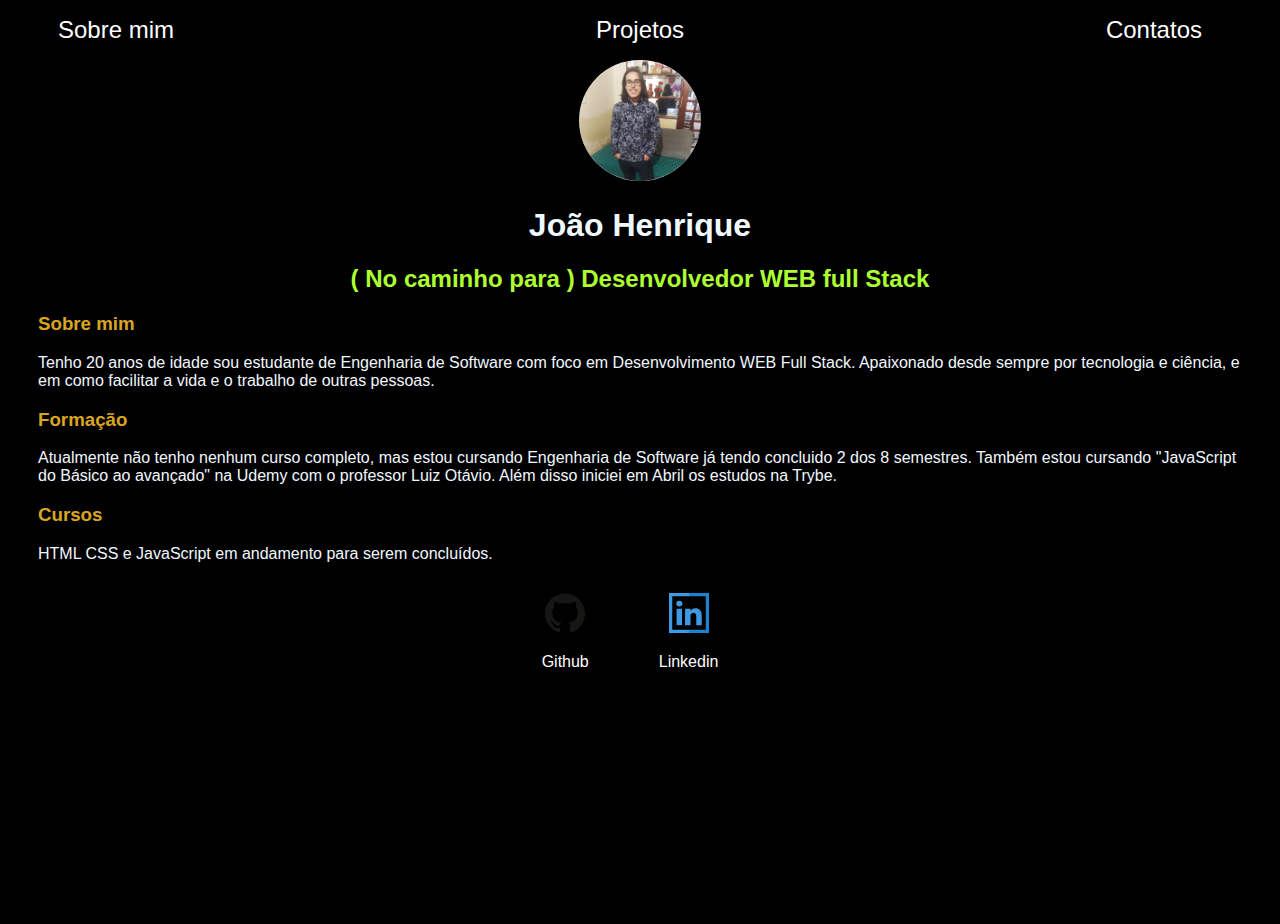
<file: index.html>
<!DOCTYPE html>
<html lang="en">
<head>
    <meta charset="UTF-8">
    <meta http-equiv="X-UA-Compatible" content="IE=edge">
    <meta name="viewport" content="width=device-width, initial-scale=1.0">
    <title>João Henrique</title>

    <link rel="stylesheet" href="style.css">
</head>
<body>
    <section id="section-1">
        <nav>
            <ul>
                <li>
                    <a href="./index.html">Sobre mim</a>
                </li>
            
                <li>    
                    <a target="_blank" href="./projetos.html">Projetos</a>
                </li>

                <li>
                    <a target="_blank" href="./contatos.html">Contatos</a>
                </li>
            </ul>
        </nav>

        <header>
            <div class="div-img">
                <img class="minhafoto" src="./imgs/eu-foto-redonda (1).png" alt="Foto João"></img>
            </div>

            <h1>João Henrique</h1>
            <h2>( No caminho para ) Desenvolvedor WEB full Stack</h2>
    
        </header>

        <main>
            <section>
                <h3>Sobre mim</h3>
                <p>
                Tenho 20 anos de idade sou estudante de Engenharia de Software 
                com foco em Desenvolvimento WEB Full Stack.
                Apaixonado desde sempre por tecnologia e ciência, e em como facilitar
                a vida e o trabalho de outras pessoas.
                </p>

            </section>

            <section>
                <h3>Formação</h3>
                <p>
                Atualmente não tenho nenhum curso completo, mas estou cursando Engenharia de Software já tendo concluido 
                2 dos 8 semestres.
                Também estou cursando "JavaScript do Básico ao avançado" na Udemy com o professor Luiz Otávio.
                Além disso iniciei em Abril os estudos na Trybe.
                </p>
                
            </section>

            <section>
                <h3>Cursos</h3>
                <p>
                HTML CSS e JavaScript em andamento para serem concluídos.
                </p>

            </section>

        </main>

        <footer>
            <div class="div-do-footer"> 
                <a target="_blank" href="https://github.com/Joao-Henriq">
                    <img src="./imgs/github.svg" ></img>
                    <p>Github</p>
                </a>

                <a target="_blank" href="https://www.linkedin.com/in/jo%C3%A3o-henrique-04134a209/">
                    <img src="./imgs/Linkedin.svg"></img>
                    <p>Linkedin</p>
                </a>
            </div>
        </footer>
    </section>
</body>
</html>
</file>
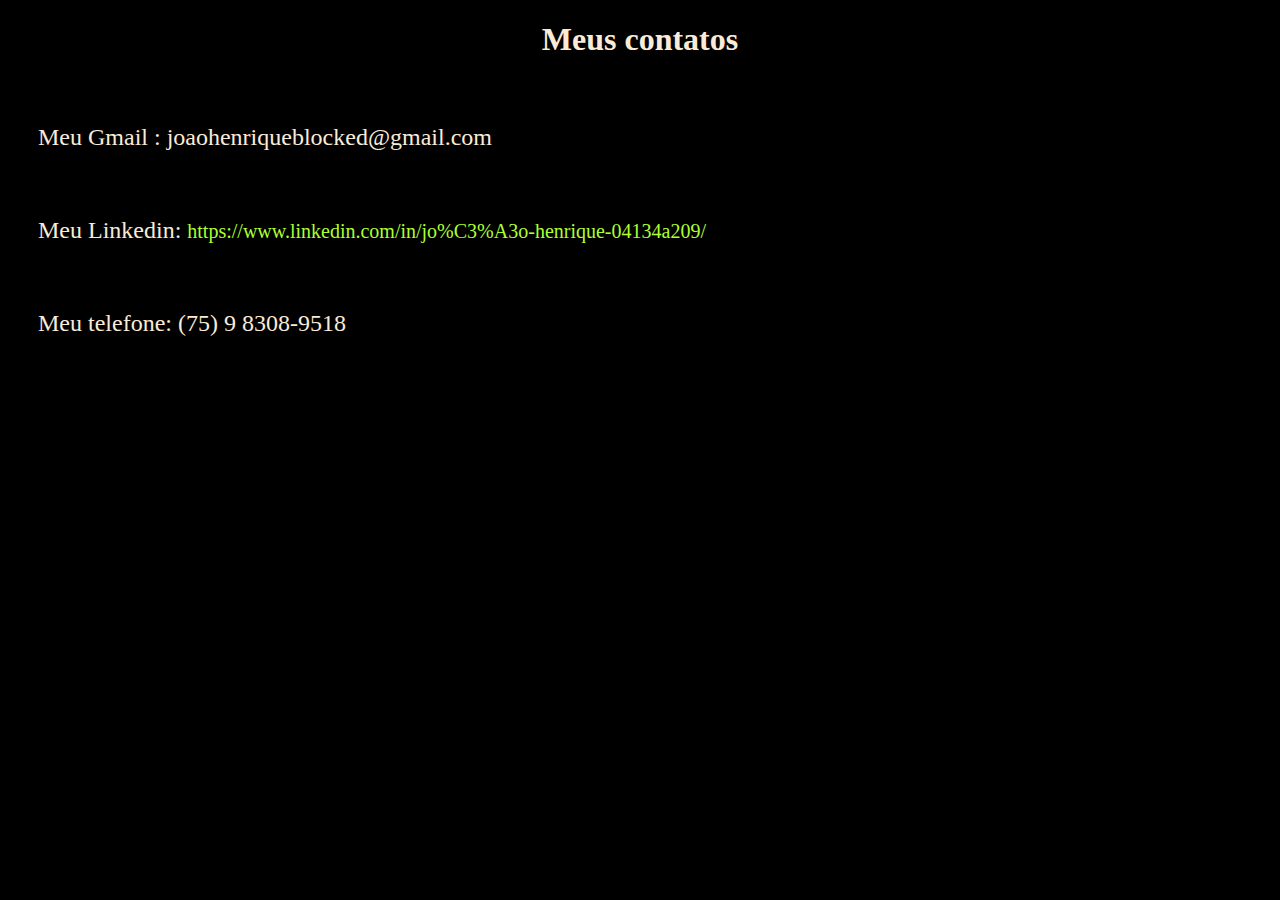
<file: contatos.html>
<!DOCTYPE html>
<html lang="en">
<head>
    <meta charset="UTF-8">
    <meta http-equiv="X-UA-Compatible" content="IE=edge">
    <meta name="viewport" content="width=device-width, initial-scale=1.0">
    <title>Meus Contatos</title>
    <style>
        *{
            padding: 0px 0px 0px 0px;
            background-color: black;
        }

        h1{
            text-align: center;
            color: antiquewhite;
        }
        
        .div-contatos{
            color: antiquewhite;
            padding:20px;
            margin: 10px;
        }
        a{
            list-style: none;
            color:greenyellow;
            text-decoration: none;
            font-size: 20px;
        }
        p{
            font-size: 24px;
        }
        

    </style>
</head>
<body>
    <h1>Meus contatos</h1>
    <div class="div-contatos">

            <p>Meu Gmail : joaohenriqueblocked@gmail.com</p>
            <img>
            <p>Meu Linkedin: <a target="_blank" href="https://www.linkedin.com/in/jo%C3%A3o-henrique-04134a209/">
                https://www.linkedin.com/in/jo%C3%A3o-henrique-04134a209/</a></p>
            <img>
            <p>Meu telefone: (75) 9 8308-9518</p>
            <img>

    </div>
</body>
</html>
</file>
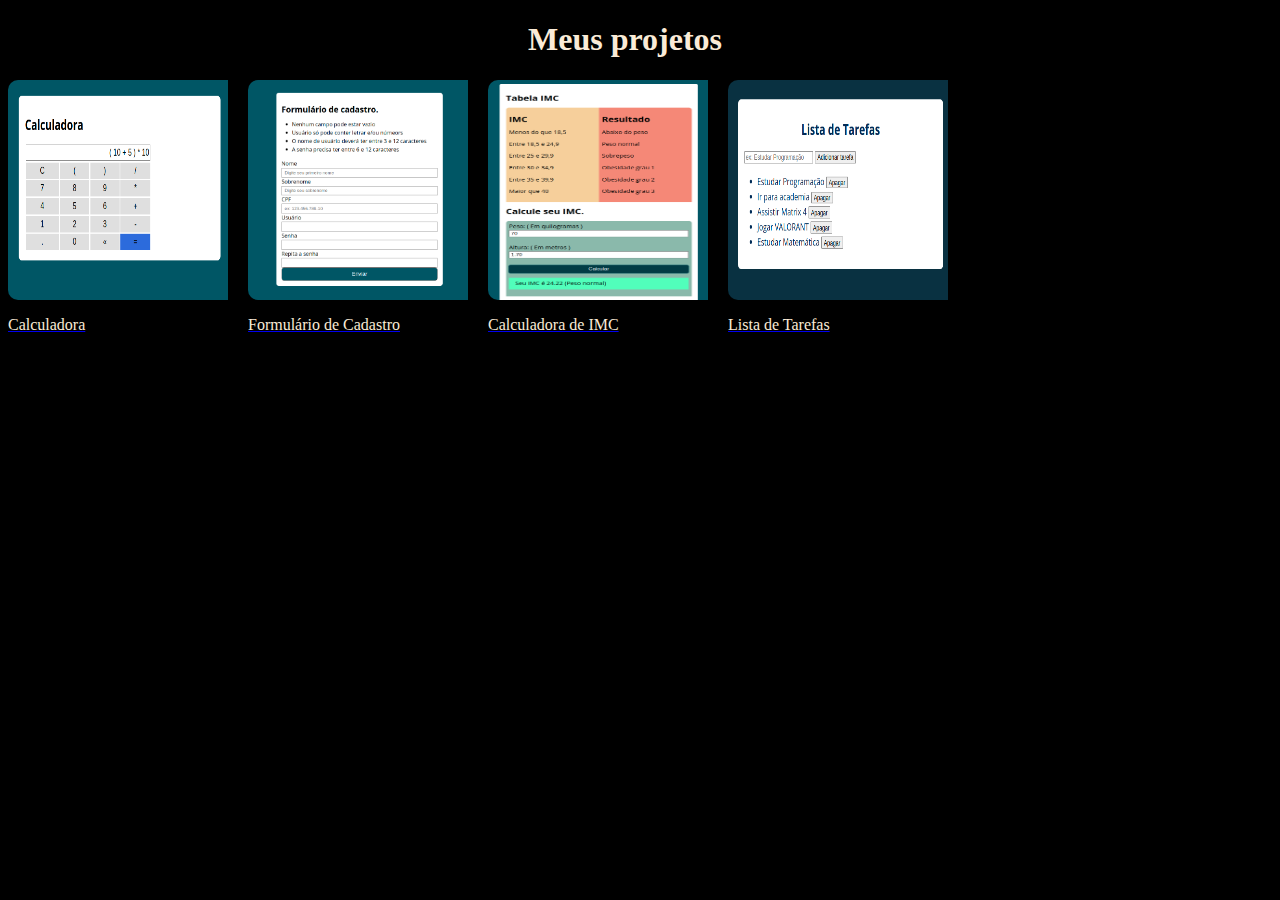
<file: projetos.html>
<!DOCTYPE html>
<html lang="en">
<head>
    <meta charset="UTF-8">
    <meta http-equiv="X-UA-Compatible" content="IE=edge">
    <meta name="viewport" content="width=device-width, initial-scale=1.0">
    <title>Document</title>
    <link rel="stylesheet" href="styleProjetos.css">
</head>
<body>
    <h1>
        Meus projetos
    </h1>

    <section class="flex">
        <div>
            <a target="_blank" href="./Calculadora-/Calculadora.html">
                <img src="./imgs/Calculadora.png" ></img>
                <p>Calculadora</p>
            </a>
        </div>

        <div>
            <a target="_blank" href="./ValidandoFormul__rio/Validando Formulario.html">
                <img src="./imgs/Formul├бrio-De-Cadastro.png" ></img>
                <p>Formulário de Cadastro</p>
            </a>
        </div>

        <div>
            <a target="_blank" href="https://mdimc.herokuapp.com/">
                <img src="./imgs/IMC-Calculator.png" ></img>
                <p>Calculadora de IMC</p>
            </a>
        </div>

        <div>
            <a  target="_blank" href="./To-Do-List/To-Do-List/To-Do-List.html">
                <img src="./imgs/To-Do-List.png" ></img>
                <p>Lista de Tarefas</p>
            </a>
        </div>

    </section>
</body>
</html>
</file>
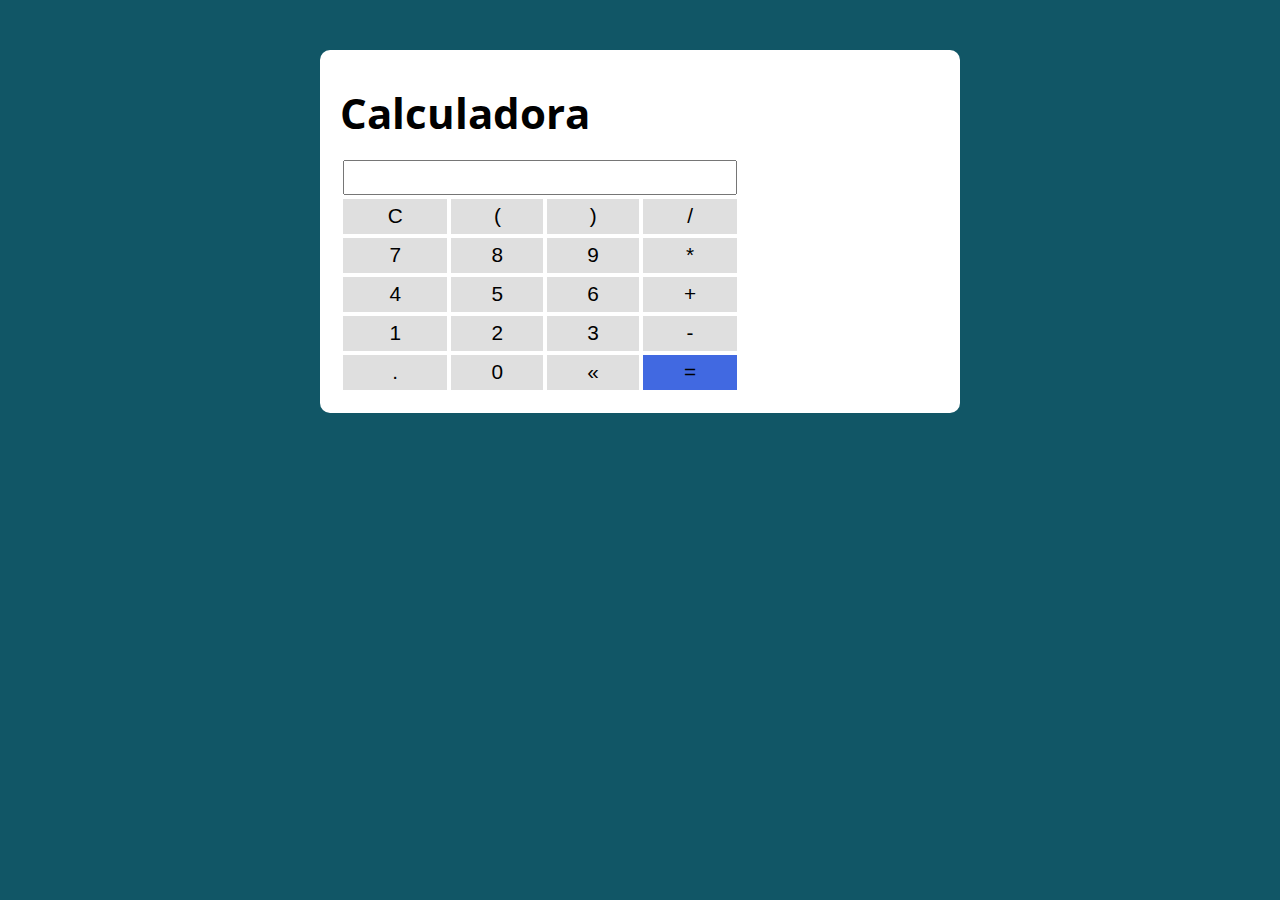
<file: Calculadora-/Calculadora.html>
<!DOCTYPE html>
<html lang="en">
<head>
    <meta charset="UTF-8">
    <meta http-equiv="X-UA-Compatible" content="IE=edge">
    <meta name="viewport" content="width=device-width, initial-scale=1.0">
    <title>Calculadora</title>
    <link rel ="stylesheet" href="./Calculadora.css">
</head>
<body>
    <section class="container">
        <h1 id="h1">Calculadora</h1>

        <table class="calculadora">
            <tr>
                <td colspan="4"><input type="text" class="display"></td>
            </tr>
            <tr>
                <td><button class="btn btn-clear">C</button></td>
                <td><button class="btn btn-num">(</button></td>
                <td><button class="btn btn-num">)</button></td>
                <td><button class="btn btn-num">/</button></td>
            </tr>

            <tr>
                <td><button class="btn btn-num">7</button></td>
                <td><button class="btn btn-num">8</button></td>
                <td><button class="btn btn-num">9</button></td>
                <td><button class="btn btn-num">*</button></td>
            </tr>

            <tr>
                <td><button class="btn btn-num">4</button></td>
                <td><button class="btn btn-num">5</button></td>
                <td><button class="btn btn-num">6</button></td>
                <td><button class="btn btn-num">+</button></td>
            </tr>

            <tr>
                <td><button class="btn btn-num">1</button></td>
                <td><button class="btn btn-num">2</button></td>
                <td><button class="btn btn-num">3</button></td>
                <td><button class="btn btn-num">-</button></td>
            </tr>

            <tr>
                <td><button class="btn btn-num">.</button></td>
                <td><button class="btn btn-num">0</button></td>
                <td><button class="btn btn-del">&laquo;</button></td>
                <td><button class="btn btn-eq">=</button></td>
            </tr>


        </table>
    </section>




    <script src="./CalculadoraFactoryFunction.js"></script>
</body>
</html>
</file>
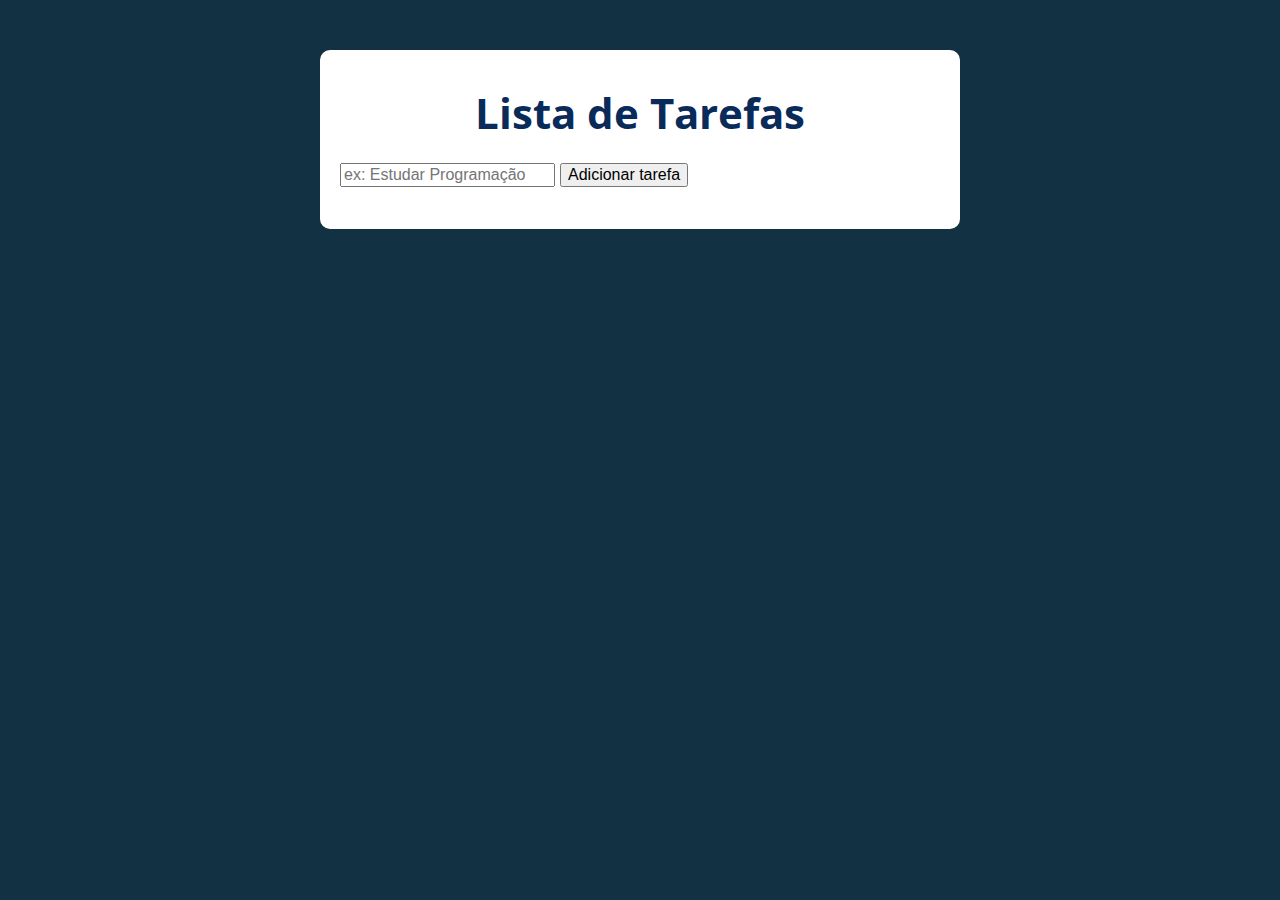
<file: To-Do-List/To-Do-List/To-Do-List.html>
<!DOCTYPE html>
<html lang="pt-BR">
<head>
    <meta charset="UTF-8">
    <meta http-equiv="X-UA-Compatible" content="IE=edge">
    <meta name="viewport" content="width=device-width, initial-scale=1.0">
    <title>Lista de Tarefas Exercise</title>
    <link rel="stylesheet" href="../To-Do-List/To-Do-List.css">
</head>
<body>
    <!-- Projeto de João Henrique 
        Curso Js e Ts do básico ao avançado
            Projeto Lista de Tarefas BÁSICO.-->
    <section class="container">
        <h1 class="h1">Lista de Tarefas</h1>
        <input type="text" class="task" id="task" name="task" placeholder="ex: Estudar Programação">
        <button class="botao">Adicionar tarefa</button>
        
        <ul class="tarefas"></ul>
    </section>

    
    <script src="../To-Do-List/To-Do-List.js"></script>
</body>
</html>
</file>
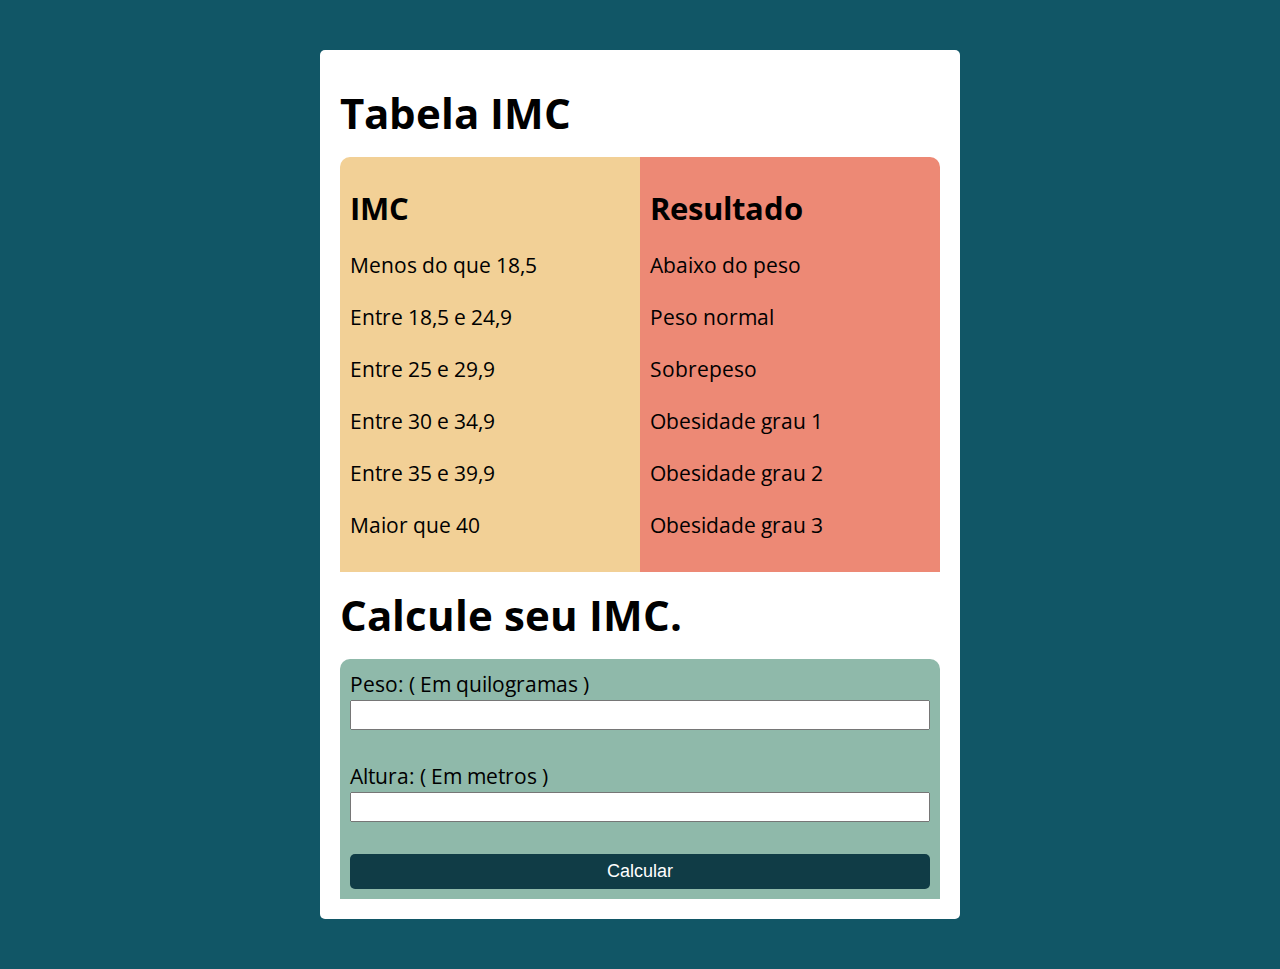
<file: ProjetoIMC/Assets/HTML/IMC.html>
<!DOCTYPE html>
<html lang="pt-BR">
<head>
    <meta charset="UTF-8">
    <meta http-equiv="X-UA-Compatible" content="IE=edge">
    <meta name="viewport" content="width=device-width, initial-scale=1.0">
    <title>Modelo</title>
    <link rel="stylesheet" href="/ProjetoIMC/Assets/CSS/IMC.css"  >
</head>
<body>
    <!-- Projeto de João Henrique 
        Curso Js e Ts do básico ao avançado -->
    <section class="container">
        <h1>Tabela IMC</h1>
        <div class="divmae">
            <div class="div1">
                <h2>IMC</h2>
                <p>Menos do que 18,5</p>
                <p>Entre 18,5 e 24,9</p>
                <p>Entre 25 e 29,9</p>
                <p>Entre 30 e 34,9</p>
                <p>Entre 35 e 39,9</p>
                <p>Maior que 40</p>
            </div>

            <div class="div2">
                <h2>Resultado</h2>
                <p>Abaixo do peso</p>
                <p>Peso normal</p>
                <p>Sobrepeso</p>
                <p>Obesidade grau 1</p>
                <p>Obesidade grau 2</p>
                <p>Obesidade grau 3</p>
            </div>
        </div>

        <div class="">
            
            <h1>Calcule seu IMC.</h1>
            <div class="div3">
                <form action="/" id="formulario" class="form1" method="POST">
                    <label for="peso">Peso: ( Em quilogramas )</label>
                    <input type="text" id="peso" name="peso" class="peso">
                    <br><label for="altura">Altura: ( Em metros )</label>
                    <input type="text" id="altura" name="altura" class="altura"><br>
                    <input type="submit" value="Calcular" class="botao">
                
                </form>
                <div class="imcaqui" id="resultado"></div>
            </div>

        
        </div>
    </section>
    
    
    <script src="/ProjetoIMC/Assets/JavaScript/IMC.js"></script>
</body>
</html>
</file>
<file: style.css>
*{
    padding: 0 5px 0 5px;
}

body {
    background-color: black;
    color: aliceblue;
    font-family: Arial, Helvetica, sans-serif;
}


ul {
    display: flex;
    justify-content: space-between;
    list-style: none;
    align-items: center;
    
}
a {
    text-decoration: none;
    color: white;
    padding-left: 20px;
    padding-right: 40px
}
.minhafoto {
    width: 10%;
    height: 10%;
    border-radius: 50%;
}

.div-img {
    text-align: center;
}

h2 {
    color: greenyellow;
    text-align: center;
}

img {
    height: 40px;
    width: 40px;
    text-align: center;
}

.div-do-footer {
    display: flex;
    justify-content:center;
    text-align: center;
    margin-top: 30px;
}
nav a:hover{
    color: greenyellow
}

nav a {
    font-size: 24px;
}

h3{
    color: goldenrod;
}

h1{
    text-align: center;
}

#section-1 {
    height: 100vh;
}
</file>
<file: styleProjetos.css>
*{
    background-color: black;
    padding: 0 10px 0 0;
}
h1{
    text-align: center;
    color: antiquewhite;
}
p{
    color: antiquewhite;
}

img {
    max-width: 100%;
    display: block;
    height: 220px;
    width: 220px;
    border-radius: 10px;
}

.flex {
    display: flex;
    margin: 0 auto;
}
</file>
<file: Calculadora-/Calculadora.css>
@import url('https://fonts.googleapis.com/css?family=Open+Sans:400,700&display=swap');
:root {
  --primary-color: rgb(17, 86, 102);
  --primary-color-darker: rgb(9, 48, 56);
}

* {
  box-sizing: border-box;
  outline: 0;
}

body {
  margin: 0;
  padding: 0;
  background: var(--primary-color);
  font-family: 'Open sans', sans-serif;
  font-size: 1.3em;
  line-height: 1.5em;
}

.container {
  max-width: 640px;
  margin: 50px auto;
  background: #fff;
  padding: 20px;
  border-radius: 10px;
  align-items: center;
}
.calculadora {
  width: 400px;
}

.display {
  width: 100%;
  font-size: 1em;
  text-align: right;
  height: 35px;
}
.btn {
  width: 100%;
  height: 35px;
  font-size: 1em;
  border: none;
  background-color: #dfdfdf;
  cursor: pointer;

}

.btn:hover {
  background-color: #919090;
}

.btn-eq {
  background-color: royalblue;
}
</file>
<file: To-Do-List/To-Do-List/To-Do-List.css>
@import url('https://fonts.googleapis.com/css?family=Open+Sans:400,700&display=swap');
:root {
  --primary-color: #123142;
  --primary-color-darker: #092b5a;
}

* {
  box-sizing: border-box;
  outline: 0;
}

body {
  margin: 0;
  padding: 0;
  background: var(--primary-color);
  font-family: 'Open sans', sans-serif;
  font-size: 1.3em;
  line-height: 1.5em;
}

.container {
  max-width: 640px;
  margin: 50px auto;
  background: #fff;
  padding: 20px;
  border-radius: 10px;
  color: var(--primary-color-darker);
}
.h1 {
    text-align: center;
}
input, button {
    font-size: 16px;
}
</file>
<file: ProjetoIMC/Assets/CSS/IMC.css>
@import url('https://fonts.googleapis.com/css2?family=Open+Sans:wght@400;700&display=swap');
:root {
    --primary-color: rgb(17, 86 , 102);
    --dark-primary-color: rgb(16, 60, 70);

}


* {
    box-sizing: border-box;
    outline: 0;
}
body {
    margin: 0;
    padding: 0;
    background: var(--primary-color);
    font-family: 'Open sans', sans-serif;
    font-size: 1.3em;
    line-height: 1.5em;
}
.container {
    max-width: 640px;
    margin: 50px auto;
    background: #fff;
    padding: 20px;
    border-radius: 5px;
    
}

.div1 {
    background: #f2d096;
    padding: 10px;
    border-radius: 10px 0px 0px 0px;
    width: 320px;
    
}
.div2 {
    background: #ED8975;
    padding: 10px;
    border-radius: 0px 10px 0px 0px;
    display: block;
    width: 320px;

    
}

.div3 {
    padding: 10px;
    background: #8fb9aa;
    border-radius: 10px 10px 0px 0px;
}

.divmae {
    display: flex;
    max-width: 100%;
}

.paragrafo-resultado{
    background: rgb(109, 255, 182);
    padding: 10px 20px;
}

.bad {
    background: rgb(192, 82, 82);
    
}


form input, form label, form button {
    display: block;
    width: 100%;
    margin-bottom: 0px;
  }
  
  form input {
    font-size: 18px;
    height: 30px;
    padding: 0 5px;
    outline-style: var(--primary-color);
    
  }
  
  form input:focus {
    outline: 1px solid var(--primary-color);
    border-radius: 5px;
  }
  
  
  .botao {
    border: none;
    background: var(--dark-primary-color);
    color: #ffff;
    font-size: 18px;
    height: 35px;
    cursor: pointer;
    margin-top: 0px;
    border-radius: 5px;
  }
  
  form button:hover {
    background: var(--primary-color);
  }
</file>
